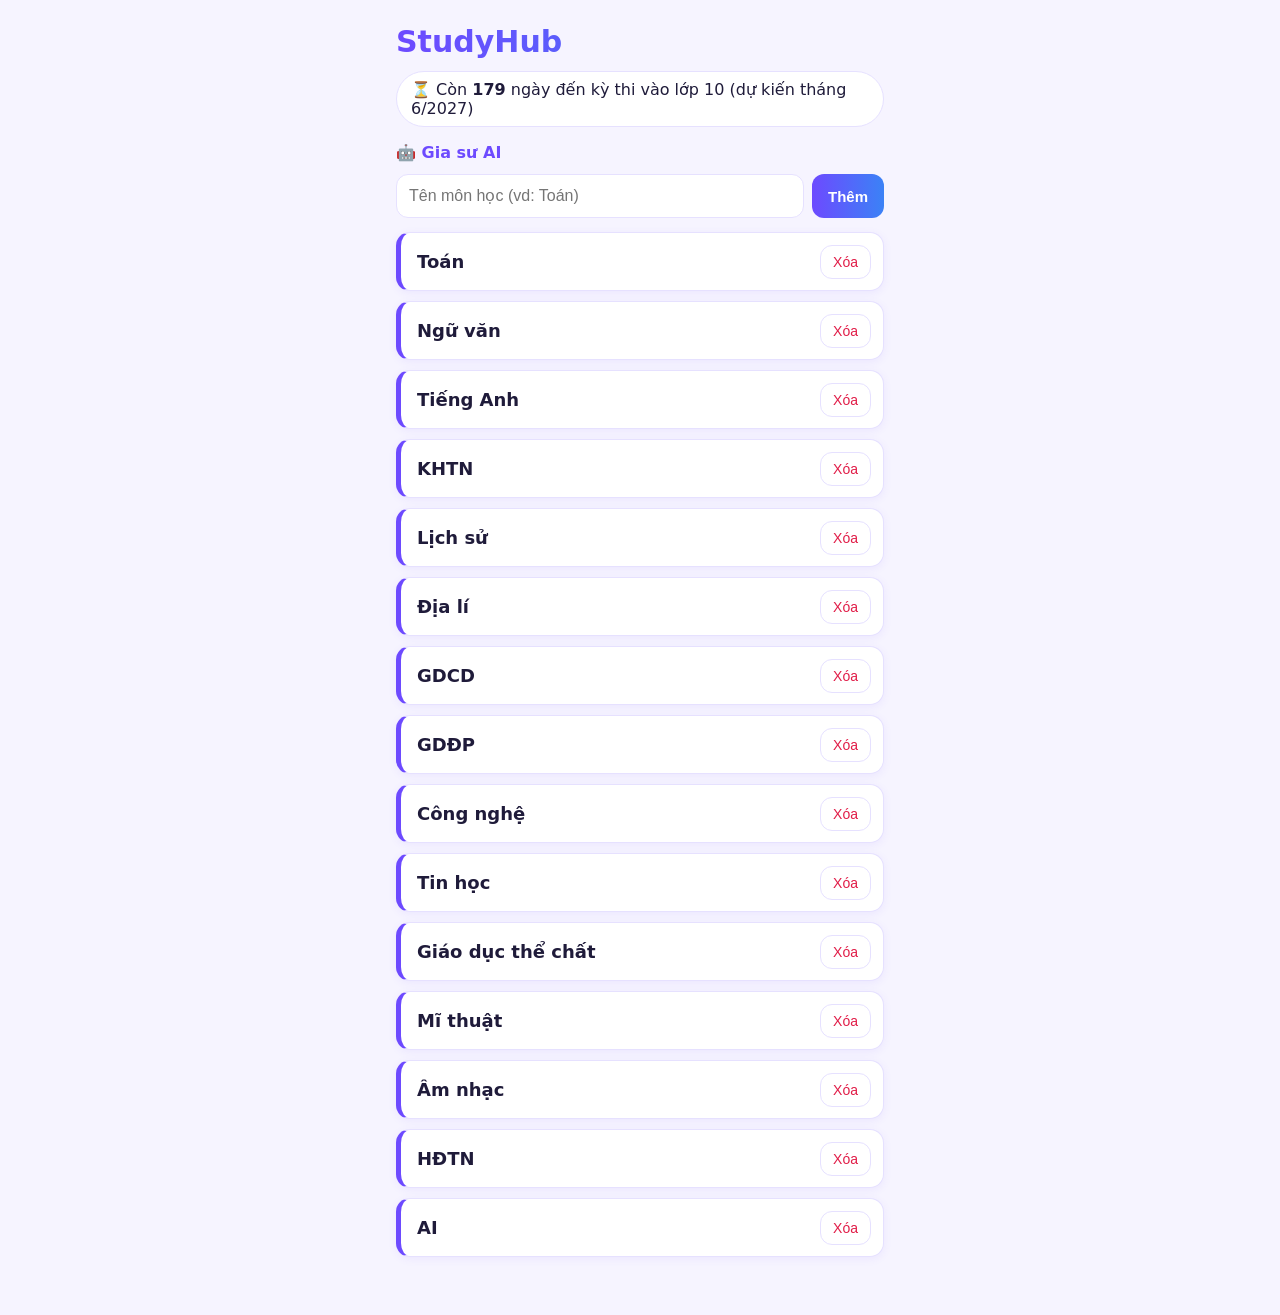
<file: index.html>
<!doctype html>
<html lang="vi">
<head>
<meta charset="utf-8">
<meta name="viewport" content="width=device-width, initial-scale=1">
<meta name="theme-color" content="#6d4aff">
<link rel="manifest" href="manifest.json">
<link rel="icon" href="icon-192.png">
<title>StudyHub</title>
<link rel="stylesheet" href="style.css">
</head>
<body>
<div id="app"></div>
<script src="app.js"></script>
</body>
</html>
</file>
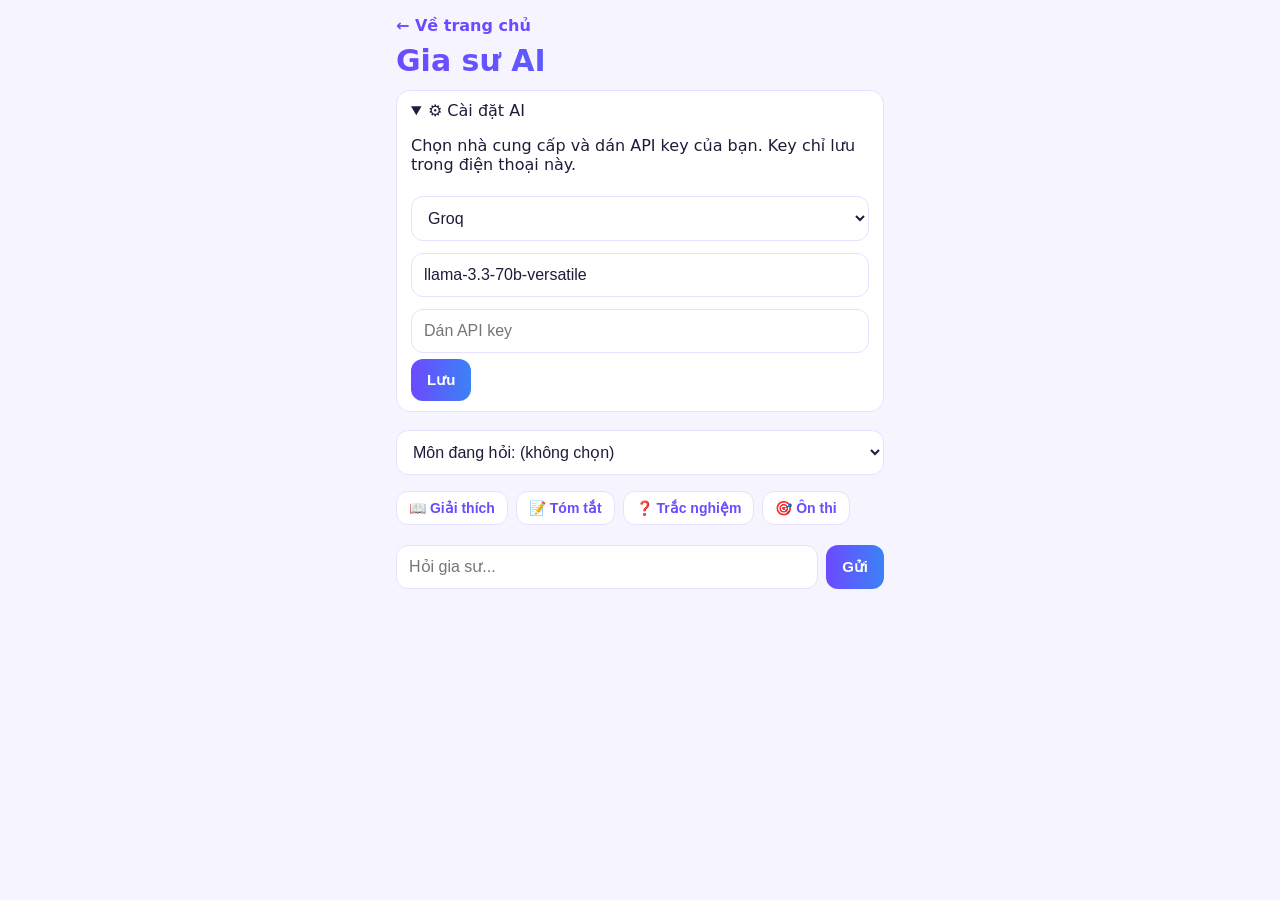
<file: tutor.html>
<!doctype html>
<html lang="vi">
<head>
<meta charset="utf-8">
<meta name="viewport" content="width=device-width, initial-scale=1">
<meta name="theme-color" content="#6d4aff">
<link rel="manifest" href="manifest.json">
<title>Gia sư AI</title>
<link rel="stylesheet" href="style.css">
<style>
  .msg { padding: 10px 14px; margin: 8px 0; border-radius: 14px; white-space: pre-wrap; line-height: 1.5; }
  .me { background: linear-gradient(90deg, var(--p), var(--p2)); color: #fff; margin-left: 40px; }
  .ai { background: var(--card); border: 1px solid var(--line); margin-right: 40px; }
  .err { color: var(--danger); }
  details { background: var(--card); border: 1px solid var(--line); border-radius: 14px; padding: 10px 14px; margin-bottom: 12px; }
  details input, details select, #subject { width: 100%; margin: 6px 0; }
  .quick { display: flex; gap: 8px; flex-wrap: wrap; margin: 10px 0; }
  .quick button { background: var(--card); color: var(--p); border: 1px solid var(--line); padding: 8px 12px; font-size: 14px; }
  #send { position: sticky; bottom: 0; background: var(--bg); padding: 10px 0; display: flex; gap: 8px; }
</style>
</head>
<body>
<div id="app">
  <a href="./">← Về trang chủ</a>
  <h1>Gia sư AI</h1>
  <details id="settings">
    <summary>⚙️ Cài đặt AI</summary>
    <p>Chọn nhà cung cấp và dán API key của bạn. Key chỉ lưu trong điện thoại này.</p>
    <select id="provider">
      <option value="groq">Groq</option>
      <option value="gemini">Gemini</option>
    </select>
    <input id="model" placeholder="Tên model">
    <input id="key" type="password" placeholder="Dán API key">
    <button id="save" type="button">Lưu</button> <span id="saved"></span>
  </details>
  <select id="subject"></select>
  <div class="quick">
    <button type="button" data-p="Giải thích giúp mình bài: ">📖 Giải thích</button>
    <button type="button" data-p="Tóm tắt giúp mình bài: ">📝 Tóm tắt</button>
    <button type="button" data-p="Tạo 5 câu trắc nghiệm, có đáp án ở cuối, về: ">❓ Trắc nghiệm</button>
    <button type="button" data-p="Cho mình một bài tập ôn thi vào lớp 10 về: ">🎯 Ôn thi</button>
  </div>
  <div id="chat"></div>
  <form id="send">
    <input id="q" placeholder="Hỏi gia sư..." required autocomplete="off">
    <button>Gửi</button>
  </form>
</div>
<script src="tutor.js"></script>
</body>
</html>
</file>
<file: style.css>
:root { --p:#6d4aff; --p2:#3b82f6; --bg:#f6f4ff; --card:#ffffff; --text:#1f1b3a;
        --muted:#7a7694; --line:#e6e1ff; --danger:#e11d48; }
@media (prefers-color-scheme: dark) {
  :root { --bg:#14121f; --card:#1e1b30; --text:#ece9ff; --muted:#9b97b8;
          --line:#322e50; --danger:#fb7185; }
}
* { box-sizing: border-box; }
body { margin: 0; background: var(--bg); color: var(--text); font-family: system-ui, sans-serif; }
#app { max-width: 520px; margin: 0 auto; padding: 16px 16px 48px; }
h1 { margin: 8px 0 12px; font-size: 30px;
     background: linear-gradient(90deg, var(--p), var(--p2));
     -webkit-background-clip: text; background-clip: text; color: transparent; }
h1 + p { display: inline-block; margin: 0 0 16px; padding: 8px 14px; background: var(--card);
         border: 1px solid var(--line); border-radius: 999px; }
a { color: var(--p); text-decoration: none; font-weight: 600; }
form.add, form.lessonform { display: flex; gap: 8px; margin-bottom: 14px; flex-wrap: wrap; }
input, select { padding: 12px; font-size: 16px; border: 1px solid var(--line);
                border-radius: 12px; background: var(--card); color: var(--text); }
input { flex: 1; min-width: 130px; }
input:focus, select:focus { outline: 2px solid var(--p); }
button { padding: 12px 16px; font-size: 15px; font-weight: 600; border: 0; border-radius: 12px;
         color: #fff; background: linear-gradient(90deg, var(--p), var(--p2)); }
button[data-act^="del"] { background: transparent; color: var(--danger);
         border: 1px solid var(--line); padding: 8px 12px; font-size: 14px; font-weight: 500; }
.item { display: flex; justify-content: space-between; align-items: center; gap: 8px;
        padding: 10px 12px 10px 16px; margin-bottom: 10px; background: var(--card);
        border: 1px solid var(--line); border-left: 5px solid var(--p);
        border-radius: 14px; box-shadow: 0 2px 8px rgba(109,74,255,.08); }
.item a { flex: 1; font-size: 18px; color: var(--text); padding: 8px 0; }
.chapter { background: var(--card); border: 1px solid var(--line); border-radius: 16px;
           padding: 14px; margin-bottom: 16px; box-shadow: 0 2px 8px rgba(109,74,255,.08); }
.lesson { padding: 10px 0; border-bottom: 1px solid var(--line); }
.lesson select { margin-top: 8px; padding: 8px 10px; font-size: 14px; }
.row { display: flex; justify-content: space-between; align-items: center; gap: 8px; }
.video { position: relative; padding-top: 56.25%; margin-top: 10px;
         border-radius: 12px; overflow: hidden; }
.video iframe { position: absolute; top: 0; left: 0; width: 100%; height: 100%; border: 0; }
.empty { color: var(--muted); text-align: center; padding: 24px;
         border: 2px dashed var(--line); border-radius: 14px; }
</file>
